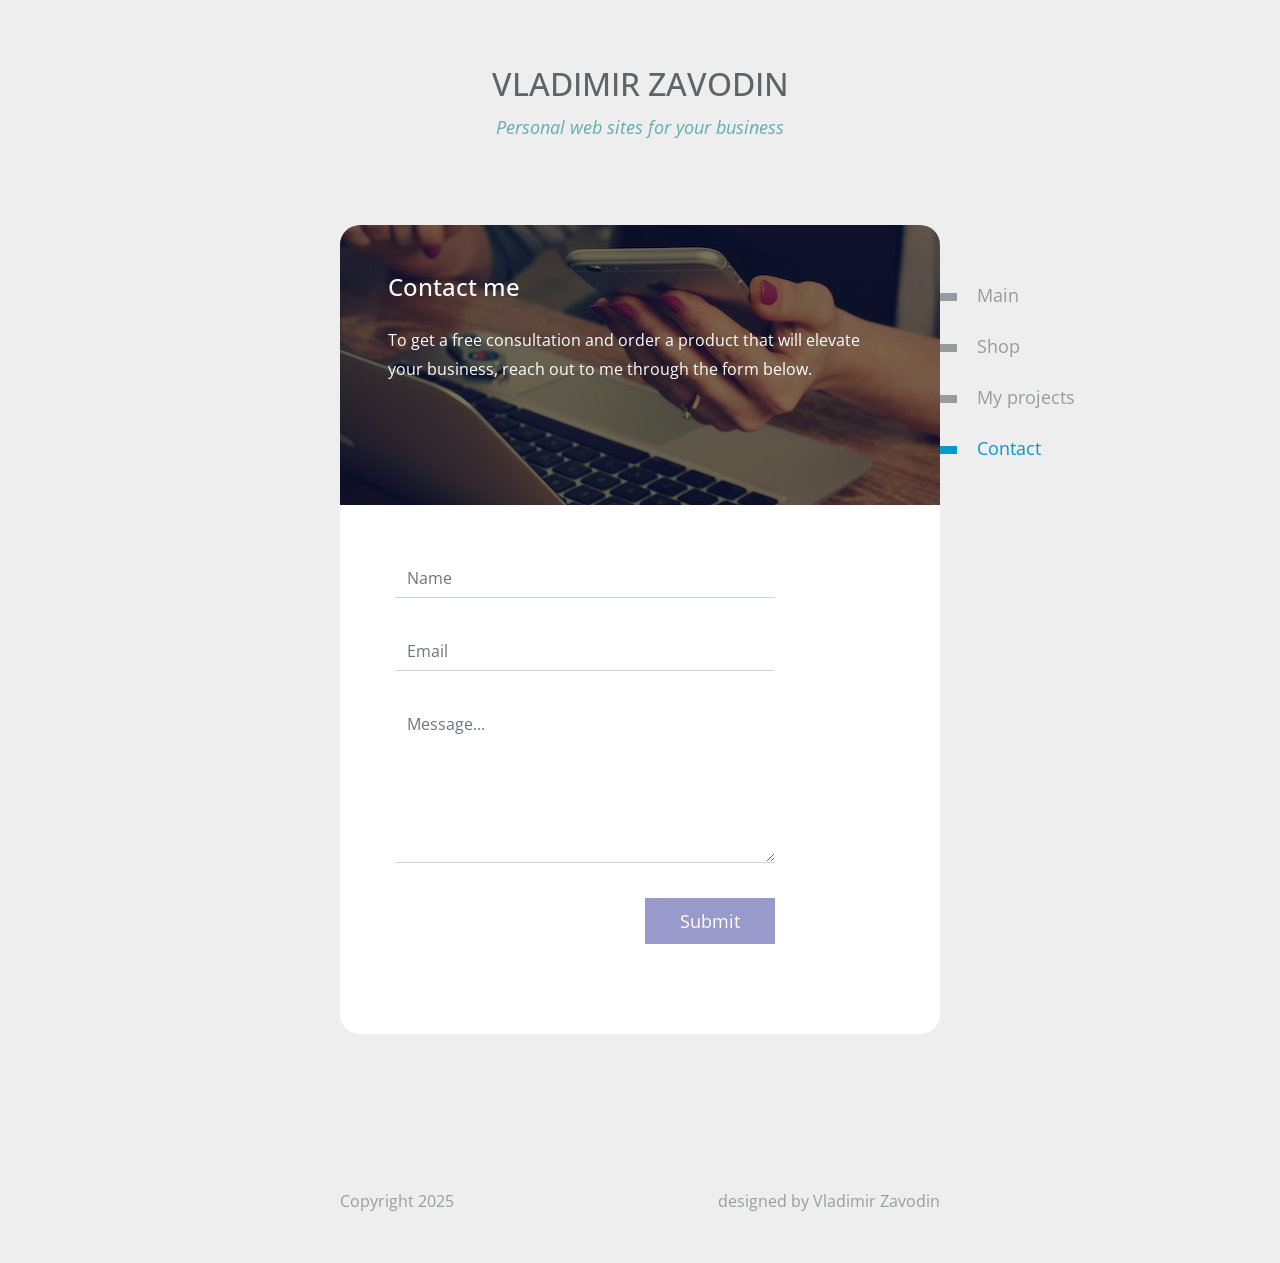
<file: contact.html>
<!DOCTYPE html>
<html lang="en">

<head>
    <meta charset="UTF-8" />
    <meta name="viewport" content="width=device-width, initial-scale=1.0" />
    <meta http-equiv="X-UA-Compatible" content="ie=edge" />
    <title>Vladimir contacts</title>

    <link rel="stylesheet" href="https://fonts.googleapis.com/css?family=Open+Sans:400,600" />
    <link rel="stylesheet" href="css/bootstrap.min.css" />
    <link rel="stylesheet" href="css/mo-style.css" />
</head>

<body>
    <div class="tm-page-container mx-auto">
        <header class="tm-header text-center">
            <h1 class="tm-title text-uppercase">Vladimir Zavodin</h1>
            <p class="tm-primary-color"><i>Personal web sites for your business</i></p>
        </header>

        <section class="tm-section">
            <nav class="tm-nav">
                <ul>
                    <li>
                        <a href="index.html"><span class="tm-nav-deco"></span>Main</a>
                    </li>
                    <li>
                        <a href="shop.html"><span class="tm-nav-deco"></span>Shop</a>
                    </li>
                    <li>
                        <a href="projects.html"><span class="tm-nav-deco"></span>My projects</a>
                    </li>
                    <li class="active">
                        <a href="contact.html"><span class="tm-nav-deco"></span>Contact</a>
                    </li>
                </ul>
            </nav>
            <div class="tm-content-container">
                <div class="mb-0 tm-img-overlay-wrap">
                    <div class="tm-img-overlay"></div>
                    <div class="tm-img-overlay-text text-white p-5">
                        <h4 class="mb-4">Contact me</h4>
                        <p class="tm-small">
                            To get a free consultation and order a product that will elevate your business, reach out to me through the form below.
                        </p>
                    </div>
                </div>



                <div class="tm-content">
    <form action="https://api.web3forms.com/submit" method="POST" class="tm-contact-form">
        <div class="form-group">
            <input type="text" id="contact_name" name="contact_name"
                class="form-control rounded-0 border-top-0 border-right-0 border-left-0"
                placeholder="Name" required="" />
        </div>
        <div class="form-group">
            <input type="email" id="contact_email" name="contact_email"
                class="form-control rounded-0 border-top-0 border-right-0 border-left-0"
                placeholder="Email" required="" />
        </div>
        <div class="form-group">
            <textarea rows="6" id="contact_message" name="contact_message"
                class="form-control rounded-0 border-top-0 border-right-0 border-left-0"
                placeholder="Message..." required=""></textarea>
        </div>
        
        <!-- Hidden Input for Web3Forms API Key -->
        <input type="hidden" name="access_key" value="2dc9b407-b427-46bc-88eb-70f7e5c5b931">

        <div class="form-group text-right">
            <button type="submit" class="btn btn-primary rounded-0">
                Submit
            </button>
        </div>
    </form>
</div>

            </div>
        </section>

        <footer>
            <span>Copyright 2025</span>
            <span>designed by Vladimir Zavodin</span>
        </footer>
    </div>
</body>

</html>
</file>
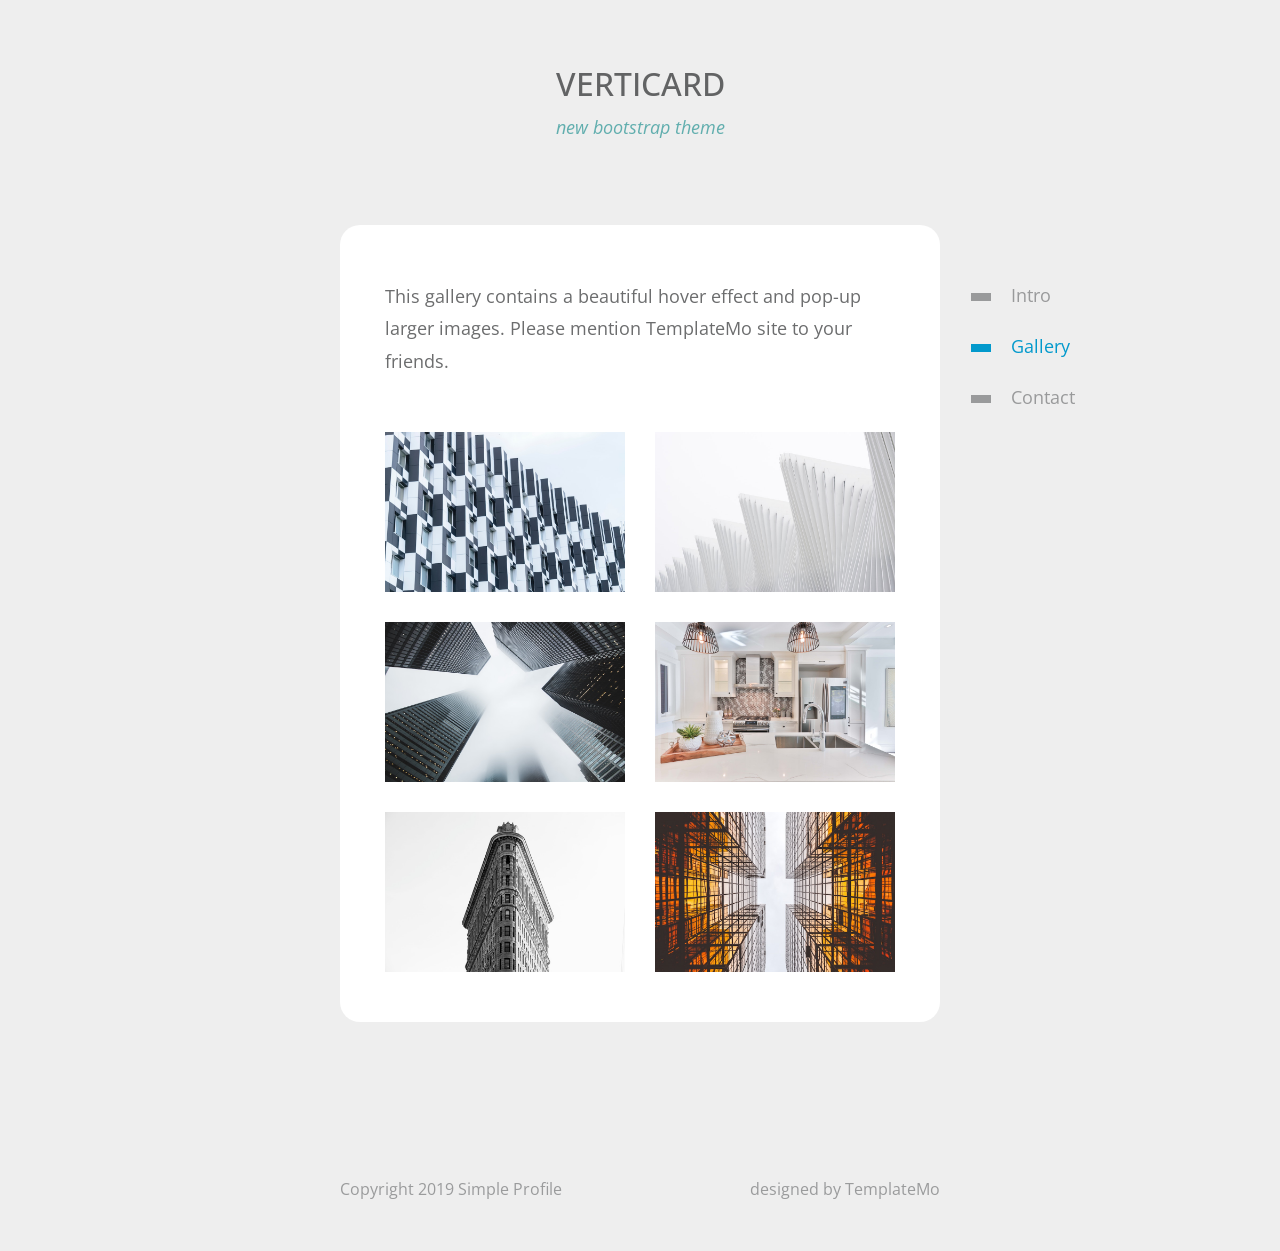
<file: gallery.html>
<!DOCTYPE html>
<html lang="en">

<head>
    <meta charset="UTF-8" />
    <meta name="viewport" content="width=device-width, initial-scale=1.0" />
    <meta http-equiv="X-UA-Compatible" content="ie=edge" />
    <title>VertiCard Gallery Page</title>

    <link rel="stylesheet" href="https://fonts.googleapis.com/css?family=Open+Sans:400,600" />
    <link rel="stylesheet" href="css/bootstrap.min.css" />
    <!-- Magnific Popup core CSS file -->
    <link rel="stylesheet" href="css/magnific-popup.css" />
    <link rel="stylesheet" href="css/templatemo-style.css" />
    <!--
    Verticard Template
    https://templatemo.com/tm-533-verticard

    Template re-distribution is NOT allowed on any kind of download website. Thank you.

    -->
</head>

<body>
    <div class="tm-page-container mx-auto">
        <header class="tm-header text-center">
            <h1 class="tm-title text-uppercase">Verticard</h1>
            <p class="tm-primary-color"><i>new bootstrap theme</i></p>
        </header>

        <div class="tm-section">
            <nav class="tm-nav">
                <ul>
                    <li>
                        <a href="index.html"><span class="tm-nav-deco"></span>Intro</a>
                    </li>
                    <li class="active">
                        <a href="gallery.html"><span class="tm-nav-deco"></span>Gallery</a>
                    </li>
                    <li>
                        <a href="contact.html"><span class="tm-nav-deco"></span>Contact</a>
                    </li>
                </ul>
            </nav>
            <div class="tm-content-container">
                <div class="tm-content tm-content-2">
                    <p>
                        This gallery contains a beautiful hover effect and pop-up larger
                        images. Please mention TemplateMo site to your friends.
                    </p>

                    <div class="container-fluid">
                        <div class="row tm-gallery" id="tmGallery">
                            <div class="col-sm-6 tm-gallery-item">
                                <figure class="effect-bubba">
                                    <img src="img/gallery/gallery-img-01.jpg" alt="Gallery item" class="img-fluid" />
                                    <figcaption>
                                        <h2>Fresh <span>Bubba</span></h2>
                                        <p>Bubba likes to appear out of thin air.</p>
                                        <a href="img/gallery/gallery-img-01.jpg">View more</a>
                                    </figcaption>
                                </figure>
                            </div>
                            <div class="col-sm-6 tm-gallery-item">
                                <figure class="effect-bubba">
                                    <img src="img/gallery/gallery-img-02.jpg" alt="Gallery item" class="img-fluid" />
                                    <figcaption>
                                        <h2>Fresh <span>Bubba</span></h2>
                                        <p>Bubba likes to appear out of thin air.</p>
                                        <a href="img/gallery/gallery-img-02.jpg">View more</a>
                                    </figcaption>
                                </figure>
                            </div>
                            <div class="col-sm-6 tm-gallery-item">
                                <figure class="effect-bubba">
                                    <img src="img/gallery/gallery-img-03.jpg" alt="Gallery item" class="img-fluid" />
                                    <figcaption>
                                        <h2>Fresh <span>Bubba</span></h2>
                                        <p>Bubba likes to appear out of thin air.</p>
                                        <a href="img/gallery/gallery-img-03.jpg">View more</a>
                                    </figcaption>
                                </figure>
                            </div>
                            <div class="col-sm-6 tm-gallery-item">
                                <figure class="effect-bubba">
                                    <img src="img/gallery/gallery-img-04.jpg" alt="Gallery item" class="img-fluid" />
                                    <figcaption>
                                        <h2>Fresh <span>Bubba</span></h2>
                                        <p>Bubba likes to appear out of thin air.</p>
                                        <a href="img/gallery/gallery-img-04.jpg">View more</a>
                                    </figcaption>
                                </figure>
                            </div>
                            <div class="col-sm-6 tm-gallery-item">
                                <figure class="effect-bubba">
                                    <img src="img/gallery/gallery-img-05.jpg" alt="Gallery item" class="img-fluid" />
                                    <figcaption>
                                        <h2>Fresh <span>Bubba</span></h2>
                                        <p>Bubba likes to appear out of thin air.</p>
                                        <a href="img/gallery/gallery-img-05.jpg">View more</a>
                                    </figcaption>
                                </figure>
                            </div>
                            <div class="col-sm-6 tm-gallery-item">
                                <figure class="effect-bubba">
                                    <img src="img/gallery/gallery-img-06.jpg" alt="Gallery item" class="img-fluid" />
                                    <figcaption>
                                        <h2>Fresh <span>Bubba</span></h2>
                                        <p>Bubba likes to appear out of thin air.</p>
                                        <a href="img/gallery/gallery-img-06.jpg">View more</a>
                                    </figcaption>
                                </figure>
                            </div>
                        </div>
                    </div>
                </div>
            </div>
        </div>

        <footer>
            <span>Copyright 2019 Simple Profile</span>
            <span>designed by TemplateMo</span>
        </footer>
    </div>

    <script src="js/jquery-3.4.1.min.js"></script>
    <script src="js/jquery.magnific-popup.min.js"></script>
    <script>
    $(document).ready(function () {
      // Magnific Pop up
      // https://dimsemenov.com/plugins/magnific-popup/
      $('.tm-gallery').magnificPopup({
        delegate: 'a', // child items selector, by clicking on it popup will open
        type: 'image',
        gallery: {
          enabled: true
        },
      });
    });
    </script>

</body>
</html>
</file>
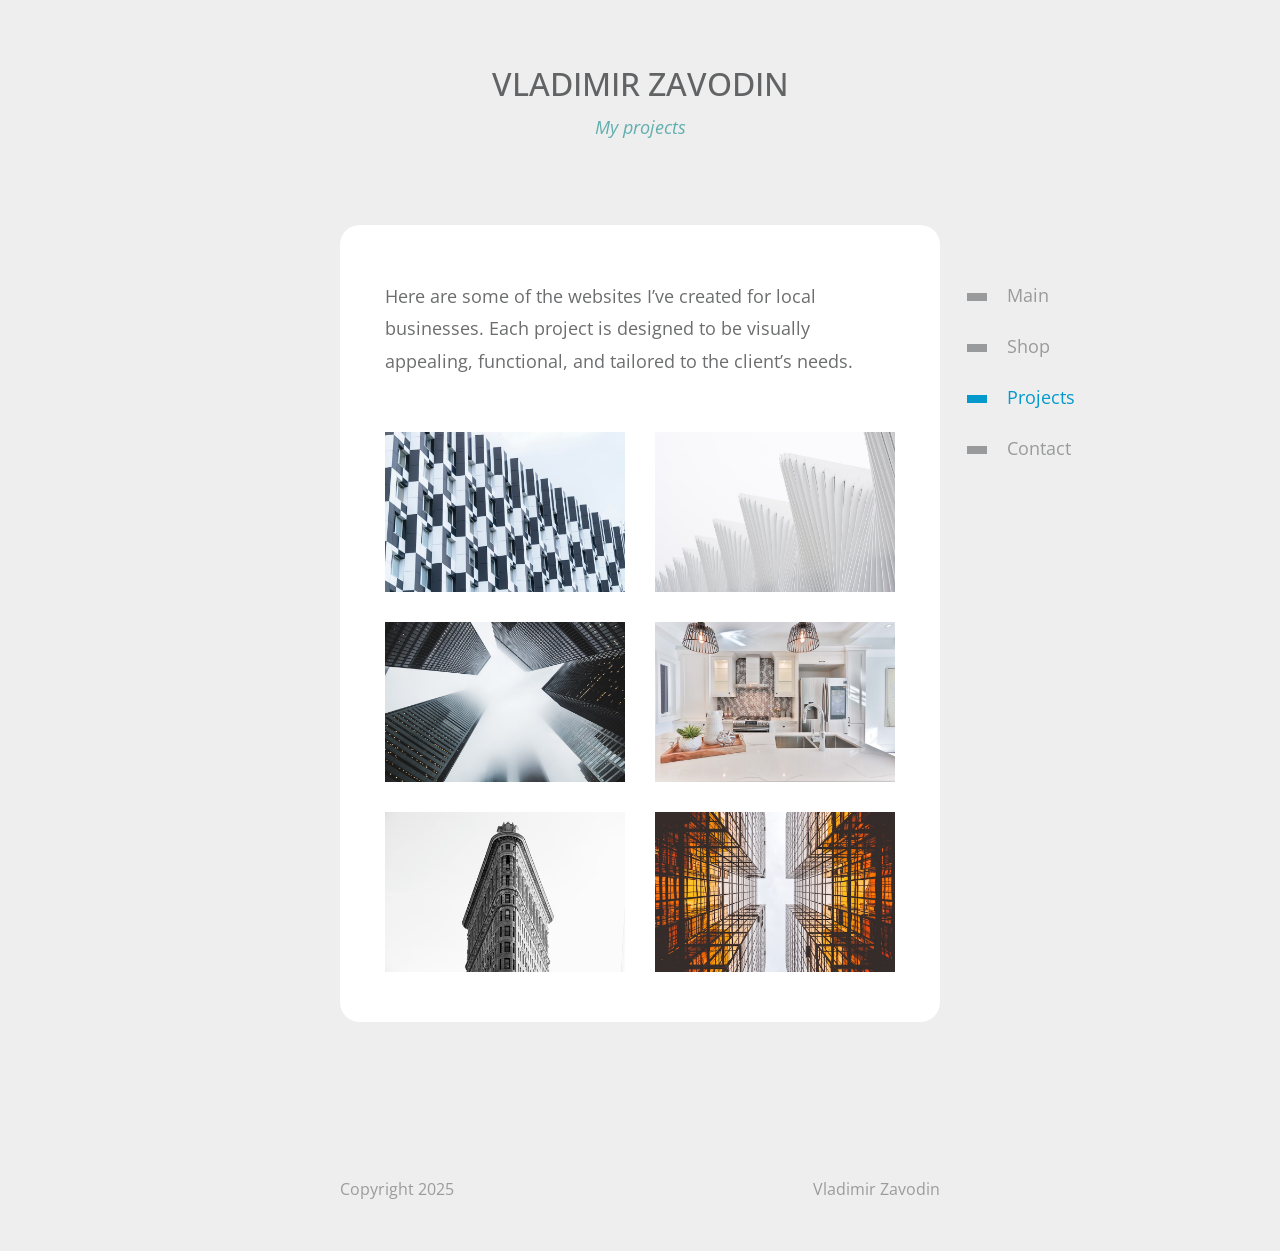
<file: projects.html>
<!DOCTYPE html>
<html lang="en">

<head>
    <meta charset="UTF-8" />
    <meta name="viewport" content="width=device-width, initial-scale=1.0" />
    <meta http-equiv="X-UA-Compatible" content="ie=edge" />
    <title>My projects</title>

    <link rel="stylesheet" href="https://fonts.googleapis.com/css?family=Open+Sans:400,600" />
    <link rel="stylesheet" href="css/bootstrap.min.css" />
    <!-- Magnific Popup core CSS file -->
    <link rel="stylesheet" href="css/magnific-popup.css" />
    <link rel="stylesheet" href="css/mo-style.css" />
</head>

<body>
    <div class="tm-page-container mx-auto">
        <header class="tm-header text-center">
            <h1 class="tm-title text-uppercase">Vladimir Zavodin</h1>
            <p class="tm-primary-color"><i>My projects</i></p>
        </header>

        <div class="tm-section">
            <nav class="tm-nav">
                <ul>
                    <li>
                        <a href="index.html"><span class="tm-nav-deco"></span>Main</a>
                    </li>
                    <li>
                        <a href="shop.html"><span class="tm-nav-deco"></span>Shop</a>
                    </li>
                    <li class="active">
                        <a href="projects.html"><span class="tm-nav-deco"></span>Projects</a>
                    </li>
                    <li>
                        <a href="contact.html"><span class="tm-nav-deco"></span>Contact</a>
                    </li>
                </ul>
            </nav>
            <div class="tm-content-container">
                <div class="tm-content tm-content-2">
                    <p>
                        Here are some of the websites I’ve created for local businesses. 
                        Each project is designed to be visually appealing, functional, and tailored to the client’s needs.
                    </p>

                    <div class="container-fluid">
                        <div class="row tm-gallery" id="tmGallery">
                            <div class="col-sm-6 tm-gallery-item">
                                <figure class="effect-bubba">
                                    <img src="img/projects/gallery-img-01.jpg" alt="Gallery item" class="img-fluid" />
                                    <figcaption>
                                        <h2>Fresh <span>Bubba</span></h2>
                                        <p>Bubba likes to appear out of thin air.</p>
                                        <a href="img/projects/gallery-img-01.jpg">View more</a>
                                    </figcaption>
                                </figure>
                            </div>
                            <div class="col-sm-6 tm-gallery-item">
                                <figure class="effect-bubba">
                                    <img src="img/projects/gallery-img-02.jpg" alt="Gallery item" class="img-fluid" />
                                    <figcaption>
                                        <h2>Fresh <span>Bubba</span></h2>
                                        <p>Bubba likes to appear out of thin air.</p>
                                        <a href="img/projects/gallery-img-02.jpg">View more</a>
                                    </figcaption>
                                </figure>
                            </div>
                            <div class="col-sm-6 tm-gallery-item">
                                <figure class="effect-bubba">
                                    <img src="img/projects/gallery-img-03.jpg" alt="Gallery item" class="img-fluid" />
                                    <figcaption>
                                        <h2>Fresh <span>Bubba</span></h2>
                                        <p>Bubba likes to appear out of thin air.</p>
                                        <a href="img/projects/gallery-img-03.jpg">View more</a>
                                    </figcaption>
                                </figure>
                            </div>
                            <div class="col-sm-6 tm-gallery-item">
                                <figure class="effect-bubba">
                                    <img src="img/projects/gallery-img-04.jpg" alt="Gallery item" class="img-fluid" />
                                    <figcaption>
                                        <h2>Fresh <span>Bubba</span></h2>
                                        <p>Bubba likes to appear out of thin air.</p>
                                        <a href="img/projects/gallery-img-04.jpg">View more</a>
                                    </figcaption>
                                </figure>
                            </div>
                            <div class="col-sm-6 tm-gallery-item">
                                <figure class="effect-bubba">
                                    <img src="img/projects/gallery-img-05.jpg" alt="Gallery item" class="img-fluid" />
                                    <figcaption>
                                        <h2>Fresh <span>Bubba</span></h2>
                                        <p>Bubba likes to appear out of thin air.</p>
                                        <a href="img/projects/gallery-img-05.jpg">View more</a>
                                    </figcaption>
                                </figure>
                            </div>
                            <div class="col-sm-6 tm-gallery-item">
                                <figure class="effect-bubba">
                                    <img src="img/projects/gallery-img-06.jpg" alt="Gallery item" class="img-fluid" />
                                    <figcaption>
                                        <h2>Fresh <span>Bubba</span></h2>
                                        <p>Bubba likes to appear out of thin air.</p>
                                        <a href="img/projects/gallery-img-06.jpg">View more</a>
                                    </figcaption>
                                </figure>
                            </div>
                        </div>
                    </div>
                </div>
            </div>
        </div>

        <footer>
            <span>Copyright 2025</span>
            <span>Vladimir Zavodin</span>
        </footer>
    </div>

    <script src="js/jquery-3.4.1.min.js"></script>
    <script src="js/jquery.magnific-popup.min.js"></script>
    <script>
    $(document).ready(function () {
      // Magnific Pop up
      // https://dimsemenov.com/plugins/magnific-popup/
      $('.tm-gallery').magnificPopup({
        delegate: 'a', // child items selector, by clicking on it popup will open
        type: 'image',
        gallery: {
          enabled: true
        },
      });
    });
    </script>

</body>
</html>
</file>
<file: css/mo-style.css>
body {
  font-family: "Open Sans", Arial, Helvetica, sans-serif;
  font-size: 18px;
  font-weight: 400;
  overflow-x: hidden;
  background-color: #eeeeee;
  color: #6C6D6E;
}

a {
  transition: all 0.3s ease;
}

a:hover,
a:focus {
  text-decoration: none;
}

p {
  line-height: 1.8;
}

.tm-primary-color {
  color: #61AEAE;
}

.tm-secondary-color {
  color: #0099CC;
}


.tm-page-container {
  max-width: 600px;
  width: 100%;  
}

.tm-section {
  margin-bottom: 155px;
  position: relative;
}

.tm-content-container {      
  border-radius: 20px;
  background-color: white;
}

.tm-nav {
  position: absolute;
  right: -150px;
  top: 45px;
}

.tm-nav > ul > li {
  list-style: none;
}

.tm-nav > ul > li > a {
  display: block;
  padding: 12px 15px;
  color: #999A9B;
}

.tm-nav > ul > li.active > a,
.tm-nav > ul > li > a:hover,
.tm-nav > ul > li > a:focus {
  color: #0299CC;
}

.tm-nav-deco {
  display: inline-block;
  width: 20px;
  height: 8px;
  background-color: #999A9B;
  vertical-align: middle;
  margin-right: 20px;
}

.tm-nav > ul > li.active > a > .tm-nav-deco,
.tm-nav > ul > li:hover > a > .tm-nav-deco
 {
  background-color: #0299CC;
}

.tm-content {  
  padding: 55px;
}

.tm-header {
  padding: 65px 15px;
}

.tm-title {
  font-size: 2rem;
  color: #626364;
}

.tm-page-title {
  font-size: 1.5rem;
  margin-bottom: 40px;
  color: #656667;
}

.tm-img {
  border-top-left-radius: 20px;
  border-top-right-radius: 20px;  
}

footer {
  font-size: 1rem;
  display: flex;
  justify-content: space-between;
  padding-bottom: 50px;
  color: #9A9B9C;
}

.tm-footer-link {
  color: #9A9B9C;
}

/* 
  Gallery Item Hover Effect
  https://tympanus.net/codrops/2014/06/19/ideas-for-subtle-hover-effects/
*/

/* Common style */
.tm-gallery-item figure {
	position: relative;	
	overflow: hidden;
	margin-bottom: 0;
	background: #3085a3;
	text-align: center;
	cursor: pointer;
}

.tm-gallery-item figure img {
	position: relative;
	display: block;
	min-height: 100%;
	max-width: 100%;
	opacity: 0.8;
}

.tm-gallery-item figure figcaption {
	color: #fff;
	text-transform: uppercase;
	font-size: 1.25em;
	-webkit-backface-visibility: hidden;
	backface-visibility: hidden;
}

.tm-gallery-item figure figcaption::before,
.tm-gallery-item figure figcaption::after {
	pointer-events: none;
}

.tm-gallery-item figure figcaption,
.tm-gallery-item figure figcaption > a {
	position: absolute;
	top: 0;
	left: 0;
	width: 100%;
	height: 100%;
}

/* Anchor will cover the whole item by default */
/* For some effects it will show as a button */
.tm-gallery-item figure figcaption > a {
	z-index: 1000;
	text-indent: 200%;
	white-space: nowrap;
	font-size: 0;
	opacity: 0;
}

.tm-gallery-item figure h2 {
	word-spacing: -0.15em;
	font-weight: 300;
}

.tm-gallery-item figure h2 span {	font-weight: 800; }

.tm-gallery-item figure h2,
.tm-gallery-item figure p {
	margin: 0;
}

.tm-gallery-item figure p {
	letter-spacing: 1px;
	font-size: 60.5%;
	max-width: 200px;
	margin: 0 auto;
}

/*---------------*/
/***** Bubba *****/
/*---------------*/

figure.effect-bubba {	background: #9e5406; }

figure.effect-bubba img {
	opacity: 1;
	-webkit-transition: opacity 0.35s;
	transition: opacity 0.35s;
}

figure.effect-bubba:hover img {
	opacity: 0.4;
}

figure.effect-bubba figcaption::before,
figure.effect-bubba figcaption::after {
	position: absolute;
	top: 15px;
	right: 15px;
	bottom: 15px;
	left: 15px;
	content: '';
	opacity: 0;
	-webkit-transition: opacity 0.35s, -webkit-transform 0.35s;
	transition: opacity 0.35s, transform 0.35s;
}

figure.effect-bubba figcaption::before {
	border-top: 1px solid #fff;
	border-bottom: 1px solid #fff;
	-webkit-transform: scale(0,1);
	transform: scale(0,1);
}

figure.effect-bubba figcaption::after {
	border-right: 1px solid #fff;
	border-left: 1px solid #fff;
	-webkit-transform: scale(1,0);
	transform: scale(1,0);
}

figure.effect-bubba h2 {
	font-size: 1.5rem;	
	-webkit-transition: -webkit-transform 0.35s;
	transition: transform 0.35s;
	-webkit-transform: translate3d(0,-5px,0);
	transform: translate3d(0,-5px,0);
	opacity: 0;
}

figure.effect-bubba p {
	width: 100%;
	padding: 10px;
	opacity: 0;
	-webkit-transition: opacity 0.35s, -webkit-transform 0.35s;
	transition: opacity 0.35s, transform 0.35s;
	-webkit-transform: translate3d(0,20px,0);
	transform: translate3d(0,20px,0);
}

figure.effect-bubba:hover figcaption::before,
figure.effect-bubba:hover figcaption::after {
	opacity: 1;
	-webkit-transform: scale(1);
	transform: scale(1);
}

figure.effect-bubba:hover h2,
figure.effect-bubba:hover p {
	opacity: 1;
	-webkit-transform: translate3d(0,0,0);
	transform: translate3d(0,0,0);
}

.tm-gallery {
  margin-top: 40px;
  margin-left: -30px;
  margin-right: -30px;
  margin-bottom: -20px;
}

.tm-gallery-item {
	margin-top: 15px;
	margin-bottom: 15px;
	max-width: 270px;
}

.tm-content-2 {
	padding-left: 45px;
	padding-right: 45px;
}

figcaption {
	display: flex;
	flex-direction: column;
	align-items: center;
	justify-content: center;
}

.tm-img-overlay-wrap {
	position: relative;
	min-height: 280px;
	background-image: url(../img/contact.jpg);
	background-repeat: no-repeat;
	background-size: cover;
	border-top-left-radius: 20px;
	border-top-right-radius: 20px;
}

.tm-img-overlay {
	border-top-left-radius: 20px;
	border-top-right-radius: 20px;
	position: absolute;
	top: 0;
	left: 0;
	width: 100%;
	height: 100%;
	background-color: rgba(0,0,0,0.5);
}

.tm-img-overlay-text {
	position: relative;
	z-index: 1000;
}

.tm-contact-form {
	max-width: 380px;
}

.form-group {
	margin-bottom: 35px;
}

.btn {
	font-size: 1.1rem;
	padding: 10px 35px;
	border: none;
}

.btn-primary {
	background-color: #9999CC;
}

.btn-primary:hover,
.btn-primary:focus {
	background-color: #9a9afc;
}

.tm-small {
	font-size: 90%;
}

@media (max-width: 945px) {
  .tm-nav {
    position: static;
  }

  .tm-page-container {
    padding-left: 15px;
    padding-right: 15px;
  }
}

@media (max-width: 575px) {
	.tm-gallery-item {
		max-width: 100%;
		height: auto;
	}
}

@media (max-width: 480px) {
  footer {
    display: block;
  }

  footer span {
    display: block;
    padding: 15px;
  }
}
</file>
<file: css/templatemo-style.css>
/*
Verticard Template
https://templatemo.com/tm-533-verticard
*/

body {
  font-family: "Open Sans", Arial, Helvetica, sans-serif;
  font-size: 18px;
  font-weight: 400;
  overflow-x: hidden;
  background-color: #eeeeee;
  color: #6C6D6E;
}

a {
  transition: all 0.3s ease;
}

a:hover,
a:focus {
  text-decoration: none;
}

p {
  line-height: 1.8;
}

.tm-primary-color {
  color: #61AEAE;
}

.tm-secondary-color {
  color: #0099CC;
}


.tm-page-container {
  max-width: 600px;
  width: 100%;  
}

.tm-section {
  margin-bottom: 155px;
  position: relative;
}

.tm-content-container {      
  border-radius: 20px;
  background-color: white;
}

.tm-nav {
  position: absolute;
  right: -150px;
  top: 45px;
}

.tm-nav > ul > li {
  list-style: none;
}

.tm-nav > ul > li > a {
  display: block;
  padding: 12px 15px;
  color: #999A9B;
}

.tm-nav > ul > li.active > a,
.tm-nav > ul > li > a:hover,
.tm-nav > ul > li > a:focus {
  color: #0299CC;
}

.tm-nav-deco {
  display: inline-block;
  width: 20px;
  height: 8px;
  background-color: #999A9B;
  vertical-align: middle;
  margin-right: 20px;
}

.tm-nav > ul > li.active > a > .tm-nav-deco,
.tm-nav > ul > li:hover > a > .tm-nav-deco
 {
  background-color: #0299CC;
}

.tm-content {  
  padding: 55px;
}

.tm-header {
  padding: 65px 15px;
}

.tm-title {
  font-size: 2rem;
  color: #626364;
}

.tm-page-title {
  font-size: 1.5rem;
  margin-bottom: 40px;
  color: #656667;
}

.tm-img {
  border-top-left-radius: 20px;
  border-top-right-radius: 20px;  
}

footer {
  font-size: 1rem;
  display: flex;
  justify-content: space-between;
  padding-bottom: 50px;
  color: #9A9B9C;
}

.tm-footer-link {
  color: #9A9B9C;
}

/* 
  Gallery Item Hover Effect
  https://tympanus.net/codrops/2014/06/19/ideas-for-subtle-hover-effects/
*/

/* Common style */
.tm-gallery-item figure {
	position: relative;	
	overflow: hidden;
	margin-bottom: 0;
	background: #3085a3;
	text-align: center;
	cursor: pointer;
}

.tm-gallery-item figure img {
	position: relative;
	display: block;
	min-height: 100%;
	max-width: 100%;
	opacity: 0.8;
}

.tm-gallery-item figure figcaption {
	color: #fff;
	text-transform: uppercase;
	font-size: 1.25em;
	-webkit-backface-visibility: hidden;
	backface-visibility: hidden;
}

.tm-gallery-item figure figcaption::before,
.tm-gallery-item figure figcaption::after {
	pointer-events: none;
}

.tm-gallery-item figure figcaption,
.tm-gallery-item figure figcaption > a {
	position: absolute;
	top: 0;
	left: 0;
	width: 100%;
	height: 100%;
}

/* Anchor will cover the whole item by default */
/* For some effects it will show as a button */
.tm-gallery-item figure figcaption > a {
	z-index: 1000;
	text-indent: 200%;
	white-space: nowrap;
	font-size: 0;
	opacity: 0;
}

.tm-gallery-item figure h2 {
	word-spacing: -0.15em;
	font-weight: 300;
}

.tm-gallery-item figure h2 span {	font-weight: 800; }

.tm-gallery-item figure h2,
.tm-gallery-item figure p {
	margin: 0;
}

.tm-gallery-item figure p {
	letter-spacing: 1px;
	font-size: 60.5%;
	max-width: 200px;
	margin: 0 auto;
}

/*---------------*/
/***** Bubba *****/
/*---------------*/

figure.effect-bubba {	background: #9e5406; }

figure.effect-bubba img {
	opacity: 1;
	-webkit-transition: opacity 0.35s;
	transition: opacity 0.35s;
}

figure.effect-bubba:hover img {
	opacity: 0.4;
}

figure.effect-bubba figcaption::before,
figure.effect-bubba figcaption::after {
	position: absolute;
	top: 15px;
	right: 15px;
	bottom: 15px;
	left: 15px;
	content: '';
	opacity: 0;
	-webkit-transition: opacity 0.35s, -webkit-transform 0.35s;
	transition: opacity 0.35s, transform 0.35s;
}

figure.effect-bubba figcaption::before {
	border-top: 1px solid #fff;
	border-bottom: 1px solid #fff;
	-webkit-transform: scale(0,1);
	transform: scale(0,1);
}

figure.effect-bubba figcaption::after {
	border-right: 1px solid #fff;
	border-left: 1px solid #fff;
	-webkit-transform: scale(1,0);
	transform: scale(1,0);
}

figure.effect-bubba h2 {
	font-size: 1.5rem;	
	-webkit-transition: -webkit-transform 0.35s;
	transition: transform 0.35s;
	-webkit-transform: translate3d(0,-5px,0);
	transform: translate3d(0,-5px,0);
	opacity: 0;
}

figure.effect-bubba p {
	width: 100%;
	padding: 10px;
	opacity: 0;
	-webkit-transition: opacity 0.35s, -webkit-transform 0.35s;
	transition: opacity 0.35s, transform 0.35s;
	-webkit-transform: translate3d(0,20px,0);
	transform: translate3d(0,20px,0);
}

figure.effect-bubba:hover figcaption::before,
figure.effect-bubba:hover figcaption::after {
	opacity: 1;
	-webkit-transform: scale(1);
	transform: scale(1);
}

figure.effect-bubba:hover h2,
figure.effect-bubba:hover p {
	opacity: 1;
	-webkit-transform: translate3d(0,0,0);
	transform: translate3d(0,0,0);
}

.tm-gallery {
  margin-top: 40px;
  margin-left: -30px;
  margin-right: -30px;
  margin-bottom: -20px;
}

.tm-gallery-item {
	margin-top: 15px;
	margin-bottom: 15px;
	max-width: 270px;
}

.tm-content-2 {
	padding-left: 45px;
	padding-right: 45px;
}

figcaption {
	display: flex;
	flex-direction: column;
	align-items: center;
	justify-content: center;
}

.tm-img-overlay-wrap {
	position: relative;
	min-height: 280px;
	background-image: url(../img/contact.jpg);
	background-repeat: no-repeat;
	background-size: cover;
	border-top-left-radius: 20px;
	border-top-right-radius: 20px;
}

.tm-img-overlay {
	border-top-left-radius: 20px;
	border-top-right-radius: 20px;
	position: absolute;
	top: 0;
	left: 0;
	width: 100%;
	height: 100%;
	background-color: rgba(0,0,0,0.5);
}

.tm-img-overlay-text {
	position: relative;
	z-index: 1000;
}

.tm-contact-form {
	max-width: 380px;
}

.form-group {
	margin-bottom: 35px;
}

.btn {
	font-size: 1.1rem;
	padding: 10px 35px;
	border: none;
}

.btn-primary {
	background-color: #9999CC;
}

.btn-primary:hover,
.btn-primary:focus {
	background-color: #9a9afc;
}

.tm-small {
	font-size: 90%;
}

@media (max-width: 945px) {
  .tm-nav {
    position: static;
  }

  .tm-page-container {
    padding-left: 15px;
    padding-right: 15px;
  }
}

@media (max-width: 575px) {
	.tm-gallery-item {
		max-width: 100%;
		height: auto;
	}
}

@media (max-width: 480px) {
  footer {
    display: block;
  }

  footer span {
    display: block;
    padding: 15px;
  }
}
</file>
